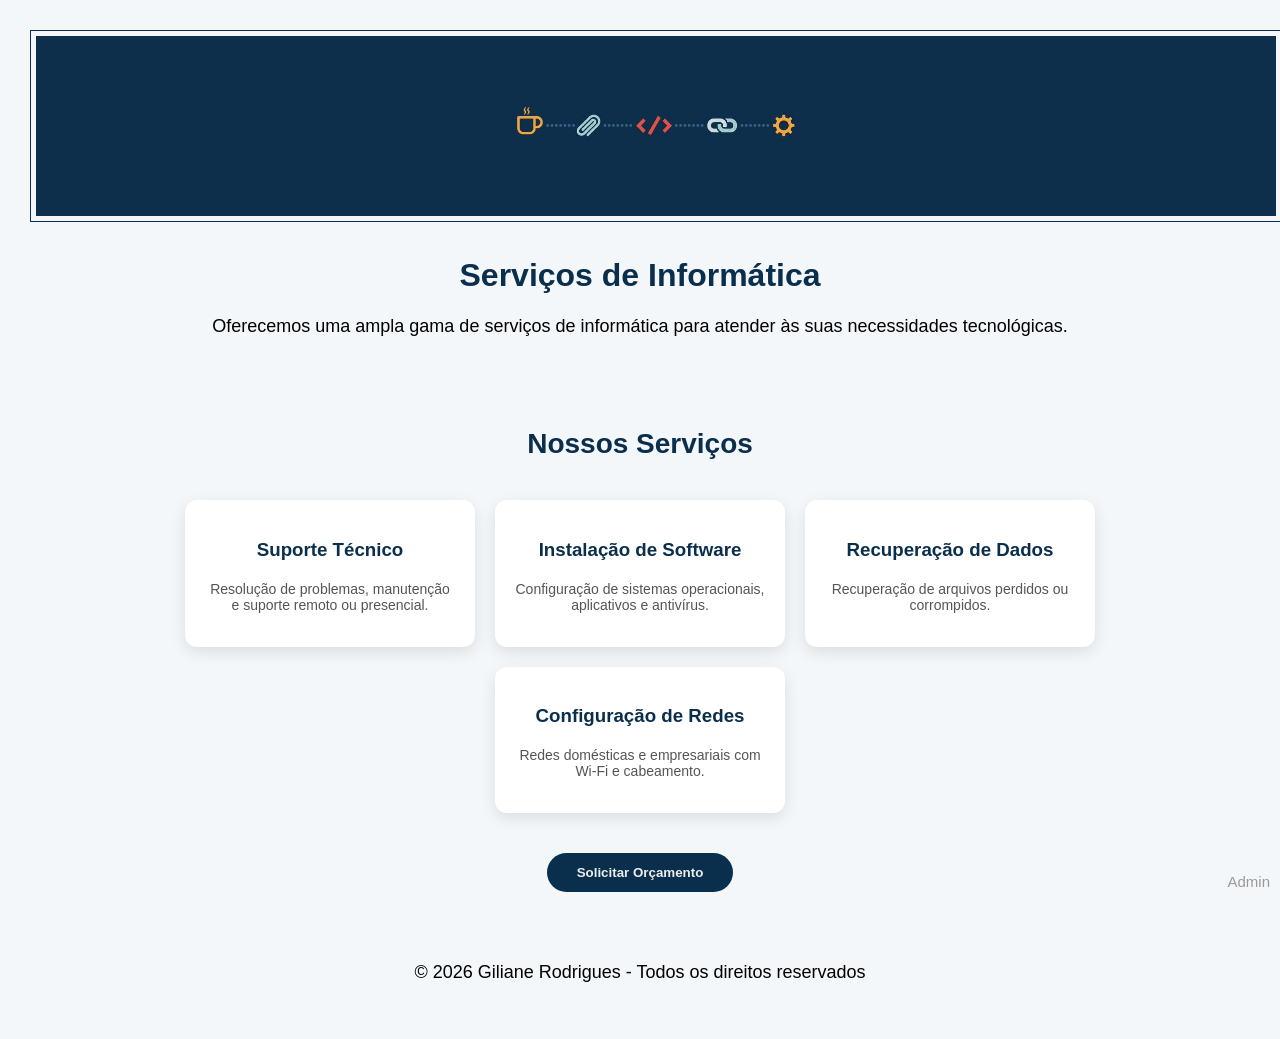
<file: FRONTEND/index.html>
<!DOCTYPE html>
<html lang="pt-BR">

<head>
    <meta charset="UTF-8">
    <meta name="viewport" content="width=device-width, initial-scale=1.0">
    <title>Serviços de Informática</title>
    <link rel="stylesheet" href="style.css">
</head>

<body class="index">
    <img id="imag" src="img/1.jpg" alt="Imagem de apresentação">

    <div class="inicio">
        <h1>Serviços de Informática</h1>
        <p>Oferecemos uma ampla gama de serviços de informática para atender às suas necessidades
            tecnológicas.<br></p>
    </div>

    <section class="servicos">
        <h2>Nossos Serviços</h2>
        <div class="cards">

            <div class="card">
                <h3>Suporte Técnico</h3>
                <p>Resolução de problemas, manutenção e suporte remoto ou presencial.</p>
            </div>

            <div class="card">
                <h3>Instalação de Software</h3>
                <p>Configuração de sistemas operacionais, aplicativos e antivírus.</p>
            </div>

            <div class="card">

                <h3>Recuperação de Dados</h3>
                <p>Recuperação de arquivos perdidos ou corrompidos.</p>
            </div>

            <div class="card">
                <h3>Configuração de Redes</h3>
                <p>Redes domésticas e empresariais com Wi-Fi e cabeamento.</p>
            </div>

        </div>

        <button class="btn" onclick="window.location.href='CONTATO.HTML'">
            Solicitar Orçamento
        </button>
    </section>

    <footer>
        <p>© 2026 Giliane Rodrigues - Todos os direitos reservados</p>
        <br>
        <a href="ADMIN.HTML" class="admin-link">Admin</a>
    </footer>
</body>

</html>
</file>
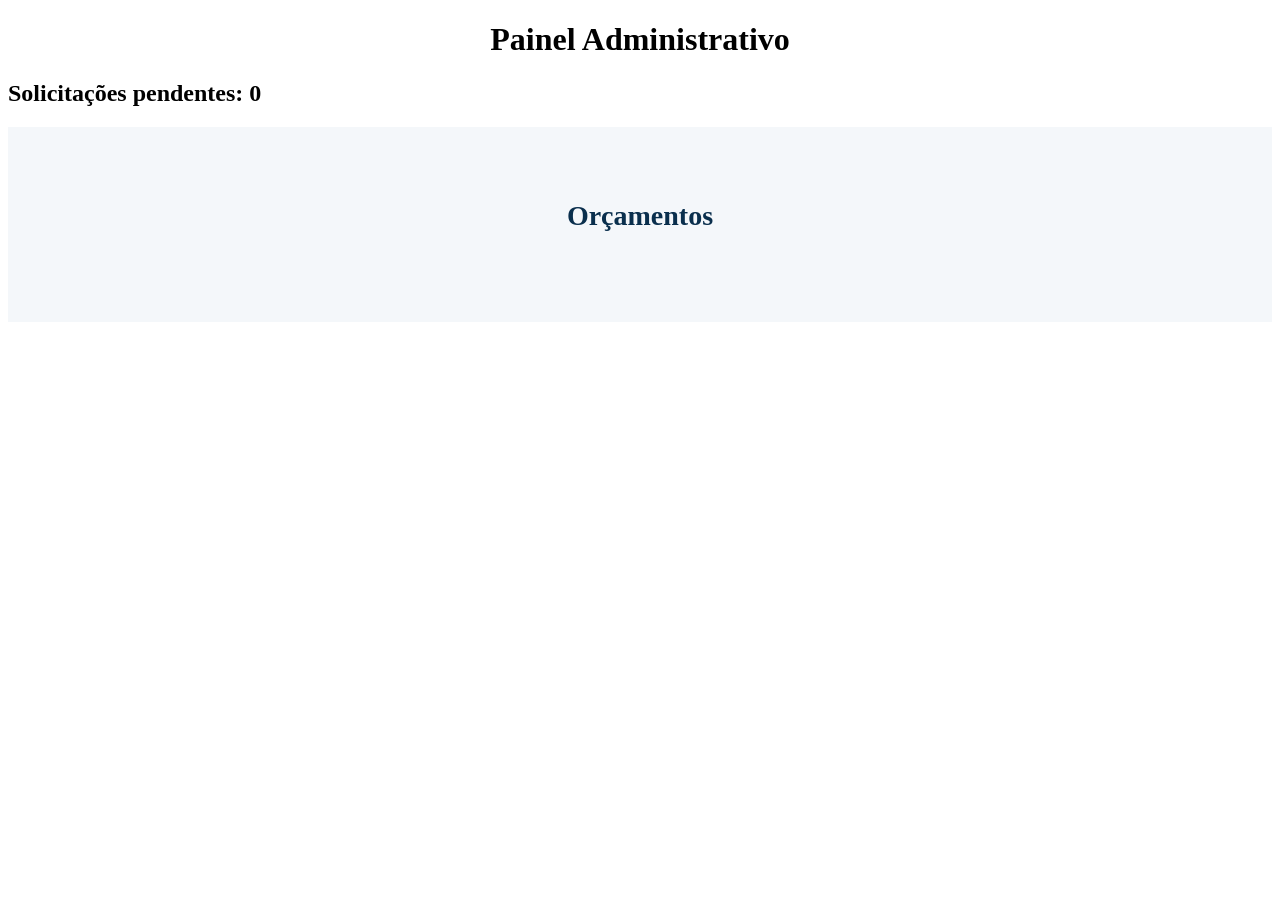
<file: FRONTEND/admin.html>
<!DOCTYPE html>
<html lang="pt-BR">

<head>
    <meta charset="UTF-8">
    <title>Painel Administrativo</title>
    <link rel="stylesheet" href="style.css">
</head>

<body>

    <header class="inicio">
        <h1>Painel Administrativo</h1>
        <h2 id="contadorPendentes">Solicitações pendentes: 0</h2>
    </header>

    <section class="servicos">

        <h2>Orçamentos</h2>

        <div id="listaOrcamentos" class="cards"></div>

    </section>

    <script>

        function carregarOrcamentos() {

            fetch("http://localhost:8080/orcamentos")

                .then(response => response.json())

                .then(dados => {

                    const lista = document.getElementById("listaOrcamentos");

                    lista.innerHTML = "";

                    let pendentes = 0;

                    dados.forEach(orcamento => {

                        if (orcamento.concluido) {
                            return;
                        }

                        pendentes++;

                        const card = document.createElement("div");

                        card.className = "card";

                        card.innerHTML = `

<h3>${orcamento.nome}</h3>

<p><b>Email:</b> ${orcamento.email}</p>

<p><b>Telefone:</b> ${orcamento.telefone}</p>

<p><b>Mensagem:</b> ${orcamento.mensagem}</p>

<p><b>Status:</b> Pendente ⏳</p>

<button onclick="concluir(${orcamento.id})" class="btn">
Marcar Concluído
</button>

`;

                        lista.appendChild(card);

                    });

                    document.getElementById("contadorPendentes").innerText =
                        "Solicitações pendentes: " + pendentes;

                });

        }

        function concluir(id) {

            fetch(`http://localhost:8080/orcamentos/${id}/concluir`, {
                method: "PUT"
            })
                .then(() => {
                    carregarOrcamentos();
                });

        }

        carregarOrcamentos();

    </script>

</body>

</html>
</file>
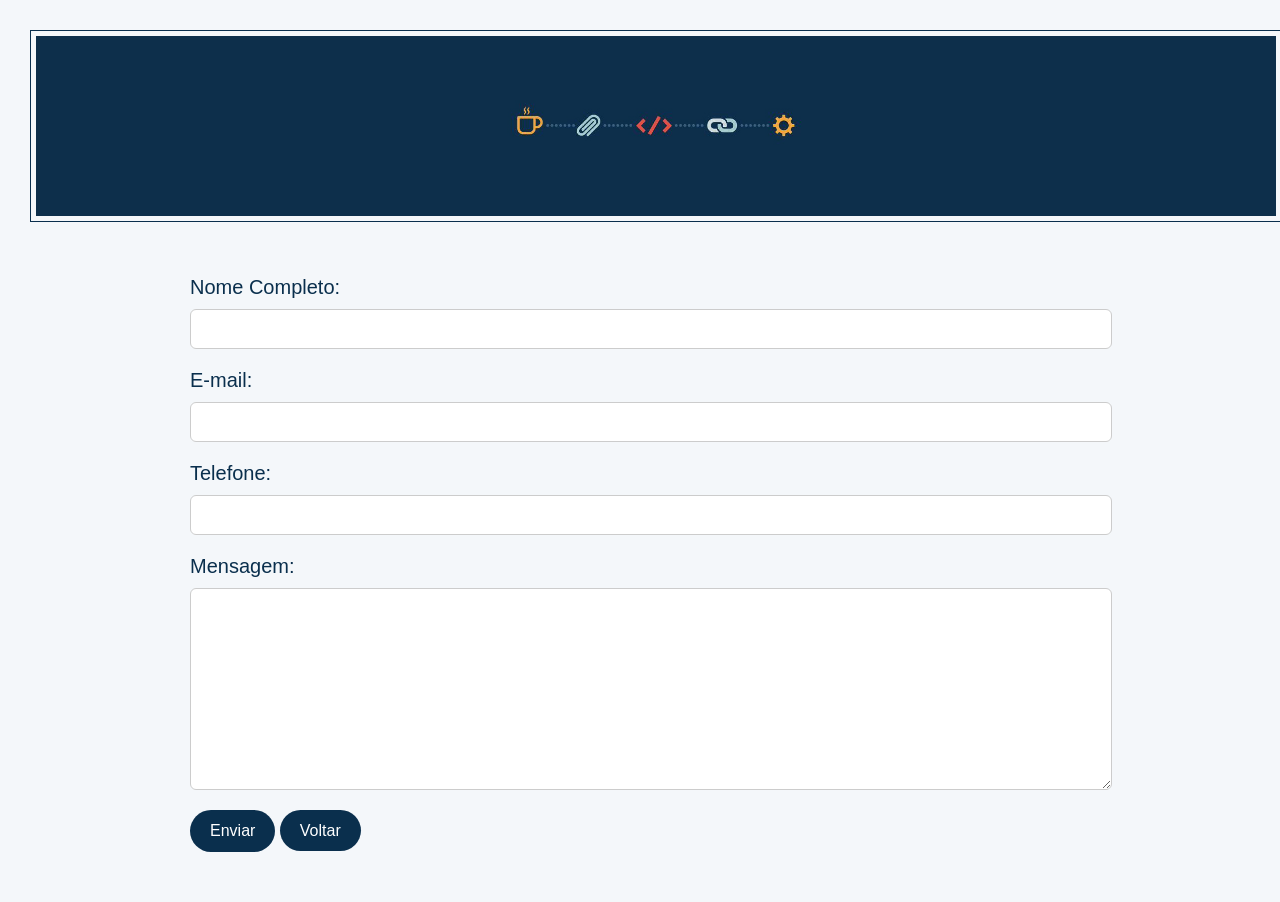
<file: FRONTEND/contato.html>
<!DOCTYPE html>
<html lang="pt-BR">

<head>
    <meta charset="UTF-8">
    <meta name="viewport" content="width=device-width, initial-scale=1.0">
    <title>Contato</title>
    <link rel="stylesheet" href="style.css">
</head>

<body class="contato">
    <img id="img" src="img/1.jpg" alt="Imagem de apresentação">

    <main>
        <form>
            <label for="nome">Nome Completo:</label>
            <input type="text" id="nome" required title="Digite seu nome completo!">

            <label for="email">E-mail:</label>
            <input type="email" id="email" required title="Digite um endereço de e-mail válido!">

            <label for="telefone">Telefone:</label>
            <input type="tel" id="telefone" required title="Digite um número de telefone válido!">

            <label for="mensagem">Mensagem:</label>
            <textarea cols="50" rows="10" id="mensagem" required title="Deixe uma breve mensagem. "></textarea>


            <div class="buttons">
                <button type="submit" class="btn-enviar">Enviar</button>
                <a href="index.html" class="btn-voltar">Voltar</a>
            </div>
            <div id="mensagem-sucesso" style="color: green; font-weight: bold; display: none;"></div>
            <div id="mensagem-sucesso" style="color: green; font-weight: bold; display: none;"></div>
        </form>

        <script>
            /* Validação personalizada para os campos do formulário */
            const nome = document.getElementById("nome");
            const email = document.getElementById("email");
            const telefone = document.getElementById("telefone");
            const mensagem = document.getElementById("mensagem");

            // Nome
            nome.addEventListener("invalid", function () {
                nome.setCustomValidity("Por favor, preencha seu nome completo 😊");
            });

            nome.addEventListener("input", function () {
                nome.setCustomValidity("");
            });

            // Email
            email.addEventListener("invalid", function () {
                email.setCustomValidity("Digite um e-mail válido 📧");
            });

            email.addEventListener("input", function () {
                email.setCustomValidity("");
            });

            // Telefone
            telefone.addEventListener("invalid", function () {
                telefone.setCustomValidity("Digite um telefone válido 📱");
            });

            telefone.addEventListener("input", function () {
                telefone.setCustomValidity("");
            });

            // Mensagem
            mensagem.addEventListener("invalid", function () {
                mensagem.setCustomValidity("Escreva uma mensagem antes de enviar ✍️");
            });

            mensagem.addEventListener("input", function () {
                mensagem.setCustomValidity("");
            });

            /* Máscara de telefone: (XX) XXXXX-XXXX */

            const telephone = document.getElementById("telefone");

            telefone.addEventListener("input", function (e) {
                let valor = e.target.value.replace(/\D/g, "");

                if (valor.length > 11) {
                    valor = valor.slice(0, 11);
                }

                if (valor.length > 6) {
                    valor = valor.replace(/^(\d{2})(\d{5})(\d{0,4}).*/, "($1) $2-$3");
                } else if (valor.length > 2) {
                    valor = valor.replace(/^(\d{2})(\d{0,5})/, "($1) $2");
                } else if (valor.length > 0) {
                    valor = valor.replace(/^(\d*)/, "($1");
                }

                e.target.value = valor;
            });


            // Seleciona o formulário e adiciona o evento de submit
            // para enviar os dados via fetch para o backend em javascript
            const form = document.querySelector("form");

            form.addEventListener("submit", function (e) {
                e.preventDefault(); // evita envio tradicional

                // Cria o objeto com os dados do formulário
                const dados = {
                    nome: nome.value,
                    email: email.value,
                    telefone: telefone.value,
                    mensagem: mensagem.value
                };

                // Envia via fetch para o backend
                fetch("http://localhost:8080/orcamentos", {
                    method: "POST",
                    headers: {
                        "Content-Type": "application/json"
                    },
                    body: JSON.stringify(dados)
                })
                    .then(response => {
                        if (response.ok) {
                            alert("Orçamento enviado com sucesso! ✅");
                            form.reset(); // limpa o formulário
                        } else {
                            alert("Erro ao enviar o orçamento 😢");
                        }
                    })
                    .catch(error => {
                        console.error("Erro:", error);
                        alert("Não foi possível conectar ao servidor 😢");
                    });
            });
        </script>

    </main>
</body>

</html>
</file>
<file: FRONTEND/style.css>
/* Estilo para a página de índice */
body.index {
    font-family: Arial, sans-serif;
    margin: 20px;
    background-color: #F4F7FA;
    /* fundo mais elegante */
    color: #0A2F4D;
    /* texto principal */
}

#imag {
    width: 100%;
    border: 1.8px solid #0A2F4D;
    margin: 10px;
    padding: 5px;
}


h1 {
    text-align: center;
}

p {
    text-align: center;
    font-size: 18px;
}

.servicos {
    background-color: #F4F7FA;
    padding: 50px 20px;
    text-align: center;
}

.servicos h2 {
    color: #0A2F4D;
    margin-bottom: 40px;
    font-size: 28px;
}


.cards {
    display: flex;
    /* coloca os cards lado a lado*/
    flex-wrap: wrap;
    /* quebra linha se faltar espaço*/
    justify-content: center;
    /*centraliza*/
    gap: 20px;
    /*espaço entre os cards*/
}

@mwsia (max-width: 768px) {
    .cards {
        flex-direction: column;
        /* empilha os cards verticalmente em telas menores*/
        align-items: center;
        /* centraliza os cards na vertical*/
    }
}

.card {
    background-color: #FFFFFF;
    width: 250px;
    padding: 20px;
    border-radius: 12px;
    box-shadow: 0 5px 15px rgba(0, 0, 0, 0.1);
    transition: 0.3s;
    /*animação suave*/
}

.card h3 {
    color: #0A2F4D;
    margin-bottom: 10px;
}

.card p {
    color: #555;
    font-size: 14px;
}

.card:hover {
    transform: translateY(-8px);
    /* Quando passa o mouse:⬆️ O card sobe 8px.Isso deixa o site moderno.*/
}

.btn {
    margin-top: 40px;
    padding: 12px 30px;
    background-color: #0A2F4D;
    color: #eceded;
    border: none;
    border-radius: 30px;
    /*botão arredondado*/
    font-weight: bold;
    cursor: pointer;
    /*pointer → vira mãozinha*/
    transition: 0.3s;
}

.btn:hover {
    background-color: #94ccf7;
}

.admin-link {
    position: fixed;
    bottom: 10px;
    right: 10px;
    font-size: 15px;
    text-decoration: none;
    color: #999;

}

.admin-link:hover {
    color: #333;
}

p {
    text-align: center;
    font: size 18px;
    color: #000000;
    margin-top: 20px;
}


/* Estilo para a página de contato */
/*----------------------------------------------------------------------------------------------------*/

body.contato {
    font-family: Arial, sans-serif;
    margin: 20px;
    background-color: #F4F7FA;
    color: #0A2F4D;
}

#img {
    width: 100%;
    border: 1.8px solid #0A2F4D;
    margin: 10px;
    padding: 5px;
}

main {
    max-width: 900px;
    width: 90%;
    margin: 0 auto;

}

form {
    margin: 40px 0;
}

form label {
    display: block;
    font-size: 20px;
    margin: 0 0 10px;
}

form input,
form textarea {
    display: block;
    width: 100%;
    /* ocupa 100% da largura do main */
    padding: 10px;
    margin-bottom: 20px;
    border: 1px solid #ccc;
    border-radius: 6px;
    font-size: 16px;
}

form button {
    padding: 12px 20px;
    background-color: #0A2F4D;
    color: white;
    border: none;
    border-radius: 25px;
    cursor: pointer;
    font-size: 16px;
    transition: 0.3s;
}

form button:hover {
    background-color: #94ccf7;
}

.btn-voltar {

    padding: 12px 20px;
    background-color: #0A2F4D;
    color: white;
    border: none;
    border-radius: 25px;
    cursor: pointer;
    font-size: 16px;
    transition: 0.3s;
    text-decoration: none;
}

.btn-voltar:hover {
    background-color: #94ccf7;
}
</file>
